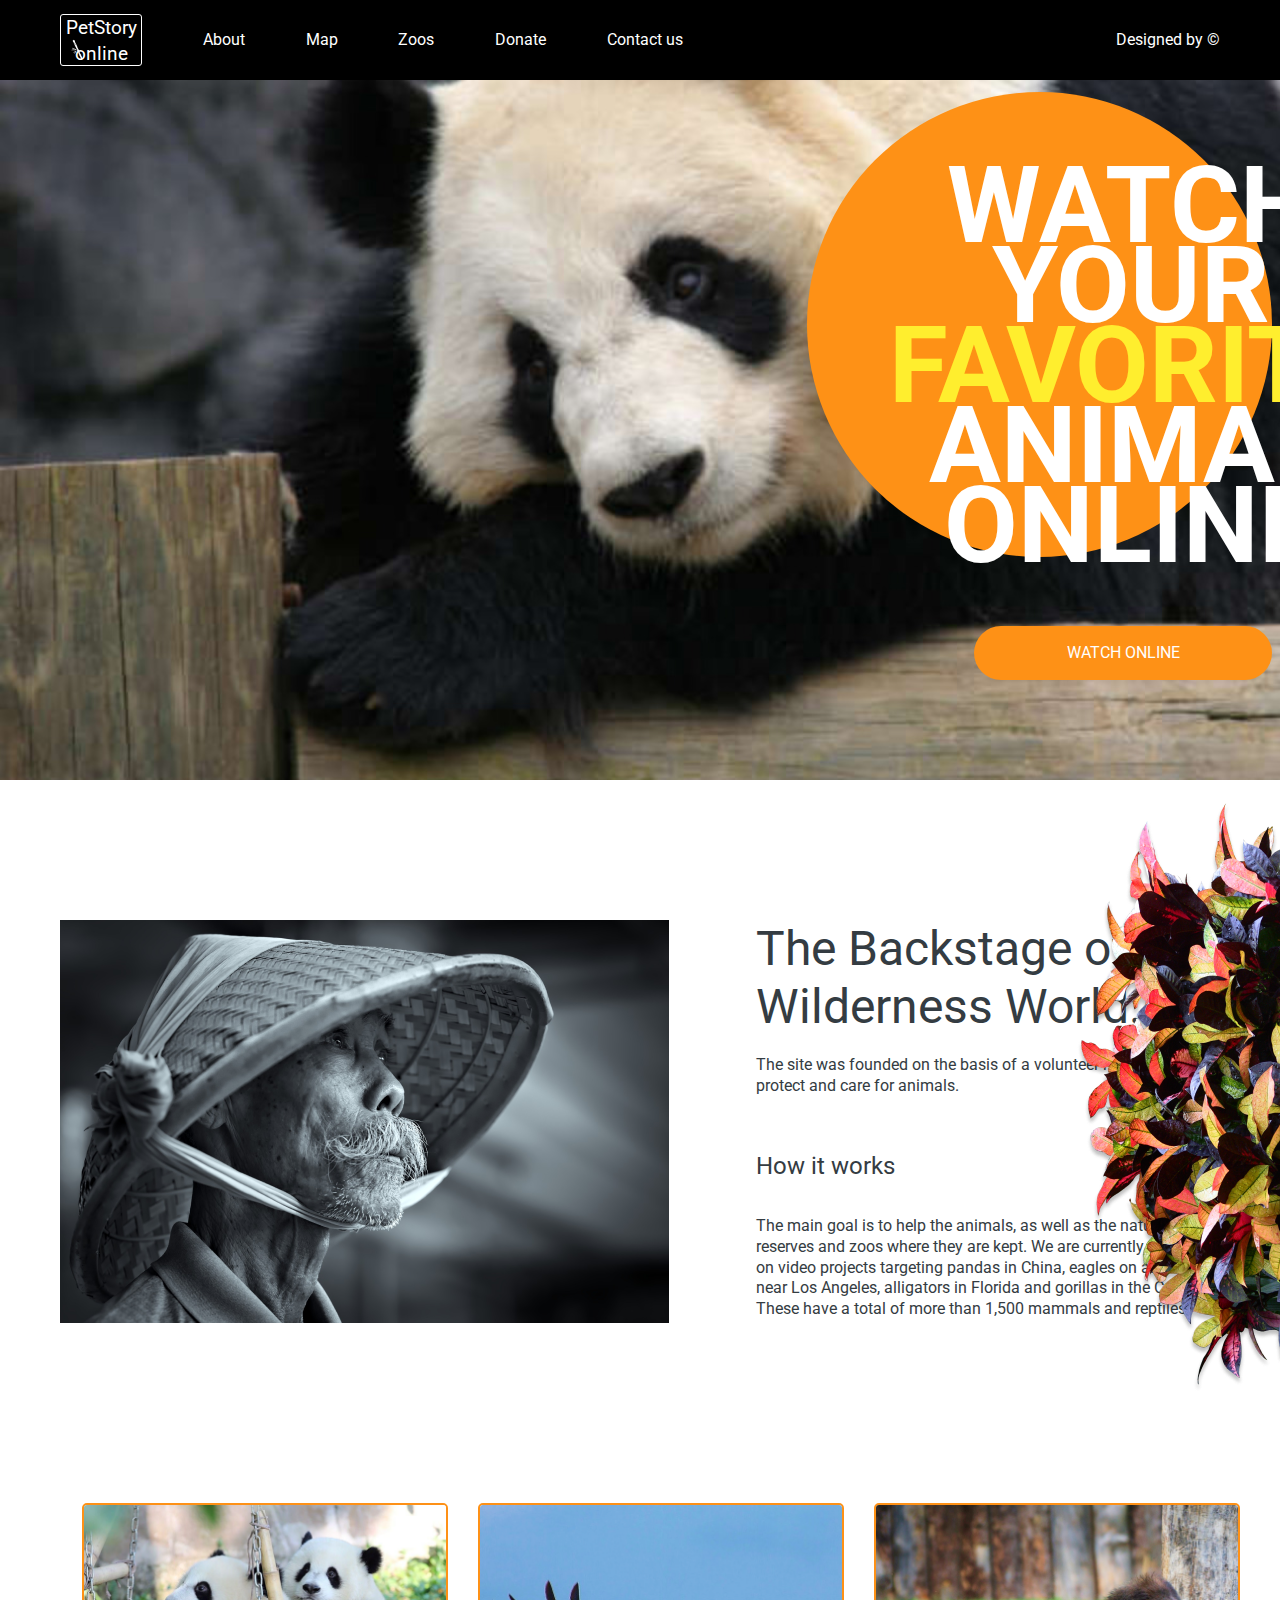
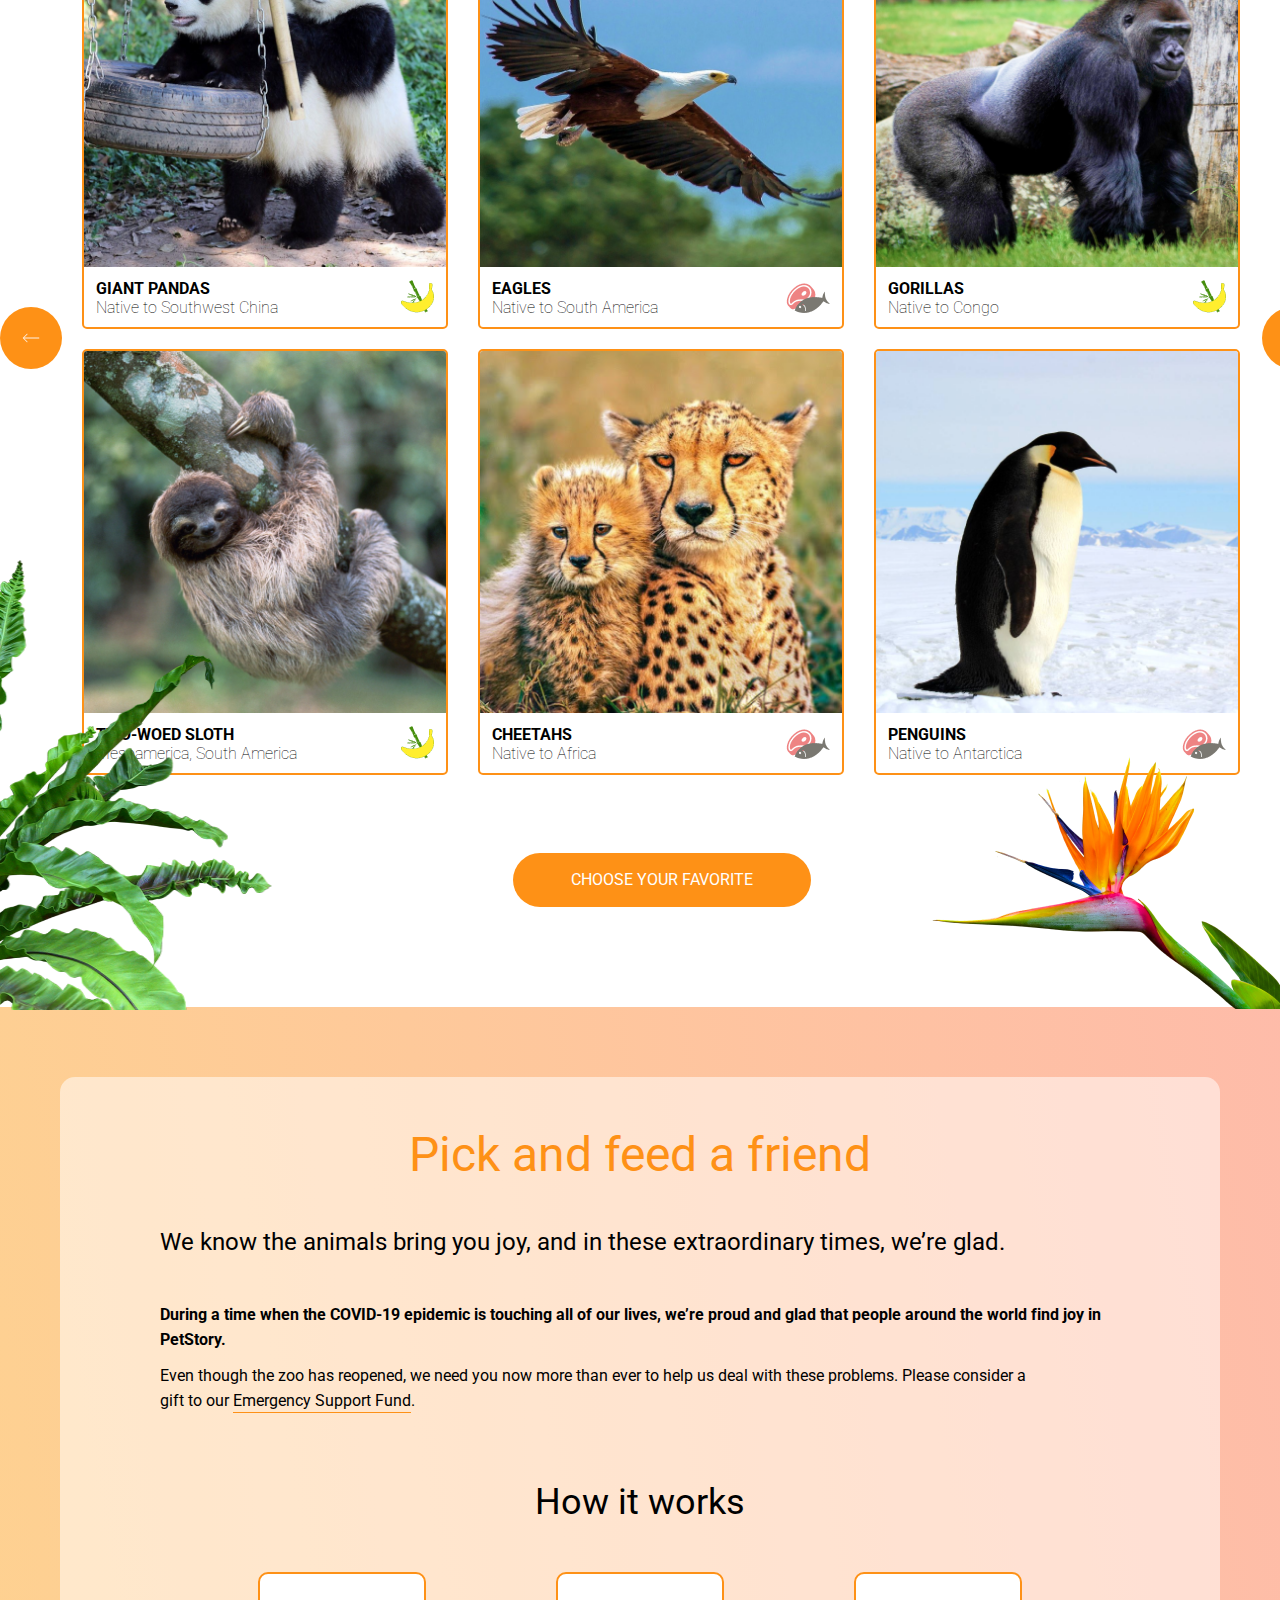
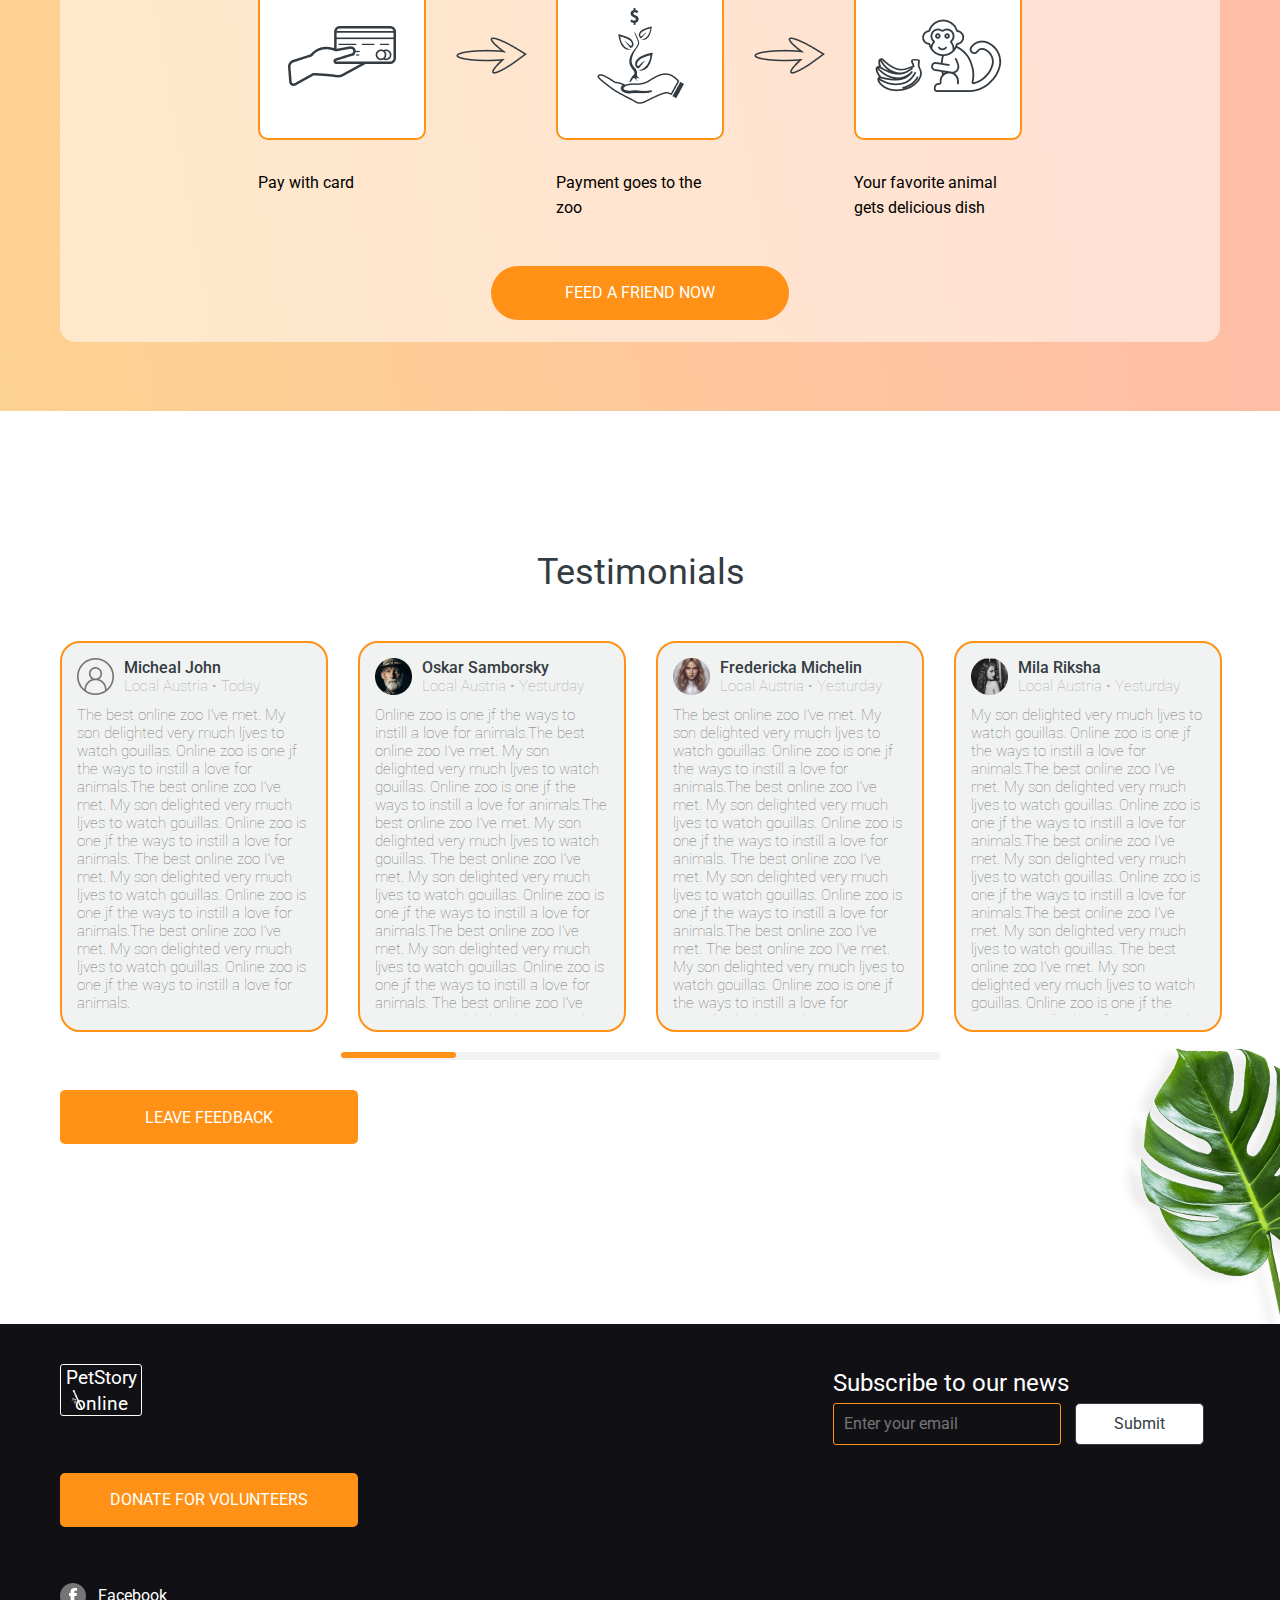
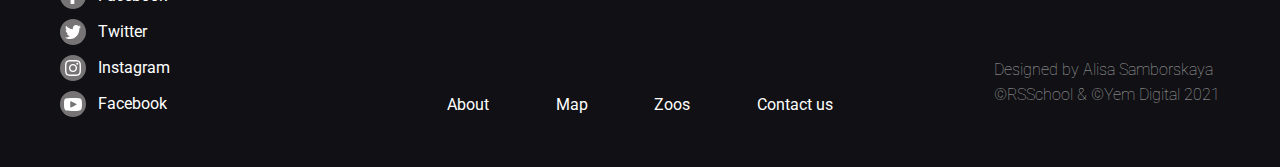
<file: index.html>
<!DOCTYPE html>
<html lang="en">
  <head>
    <meta charset="UTF-8" />
    <meta http-equiv="X-UA-Compatible" content="IE=edge" />
    <meta name="viewport" content="width=device-width, initial-scale=1.0" />
    <link rel="stylesheet" href="./pages/main/style.css">
    <link rel="stylesheet" href="./assets/fonts/fonts.css">
    <title>Document</title>
  </head>
  <body>
    <header>
      <!-- nav start -->
      <nav class="top-nav">
        <ul role="list">
          <li class="top-logo">
            <a class="clr-white" href="#"><h1>PetStory online</h1><img src="./assets/icons/bamboo.png" alt="Bamboo Icon" class="logo-bamboo-icon"></a>
          </li>
          <li><a class="nav-item clr-white" href="#">About</a></li>
          <li><a class="nav-item clr-white" href="#">Map</a></li>
          <li><a class="nav-item clr-white" href="#">Zoos</a></li>
          <li><a class="nav-item clr-white" href="pages/donate/index.html">Donate</a></li>
          <li><a class="nav-item clr-white" href="#">Contact us</a></li>
          <li>
            <a class="clr-white"
              href="https://www.figma.com/file/ypzT9idgAILaSRVRmDAJxn/online-zoo-3-weeks"
              >Designed by &copy;</a
            >
          </li>
        </ul>
      </nav>
      <!-- nav end-->
    </header>
    <main>
      <!-- banner start -->
      <section>
        <div class="watch-animals">
          <div class="circle">
            <div class="circle-heading">Watch your <span class="favorite-span">favorite</span> animal online</div>
          <button class="watch-btn round-btn">Watch Online</button>
          </div>
          
        </div>
        <!-- article start -->
      </section>
      <!-- banner end -->

      <!-- article start -->
      <article class="article">
          <img src="assets/images/bamboo-cap.png" alt="Asian man" />
          <div class="article-text">
          <h2 class="article-heading">The Backstage of the Wilderness World.</h2>
          <p>
            The site was founded on the basis of a volunteer movement to protect
            and care for animals.
          </p>
          <h3 class="article-subheading">How it works</h3>
          <p>
            The main goal is to help the animals, as well as the nature reserves
            and zoos where they are kept. We are currently working on video
            projects targeting pandas in China, eagles on an island near Los
            Angeles, alligators in Florida and gorillas in the Congo. These have
            a total of more than 1,500 mammals and reptiles.
          </p>
        </div>
      </article>
      <img class="flower-right" src="assets/images/flower_foto1.png" alt="flower" />
      <!-- article end -->

      <!-- animals component start -->
      <div class="animal-box-wrapper">
        <div class="arrow-left-container">
          <div class="arrow-left-circle"><img class="arrow-left" src="assets/icons/Vector_left.svg" alt="Arrow Left Icon"></div>
        </div>
        <div class="animal-box-inner-wrapper">
        <section class="animal-box">
          <!-- giant pandas -->
          <div class="animal-box-item">
            <img src="assets/images/pandas.png" alt="Pandas" />
            <div class="animal-discription">
              
              <div>
                <h3 class="animal-name">Giant Pandas</h3>
                <p class="animal-habitat">Native to Southwest China</p>
                
              </div>
              <img src="assets/icons/banana-bamboo_icon.png"
              alt="Banana Icon"/>
              
            </div>
          </div>

          <!-- eagles -->
          <div class="animal-box-item">
            <img src="assets/images/eagle.png" alt="Eagle" />
            <div class="animal-discription">
              <div>
                <h3 class="animal-name">Eagles</h3>
                <p class="animal-habitat">Native to South America</p>
              </div>
              <img
              src="assets/icons/meet-fish_icon.png"
              alt="Meat Icon"
              />
            </div>
          </div>

          <!-- gorillas -->
          <div class="animal-box-item">
            <img src="assets/images/gorilla.png" alt="Gorilla" />
            <div class="animal-discription">
              <div>
                <h3 class="animal-name">Gorillas</h3>
                <p class="animal-habitat">Native to Congo</p>
              </div>
              <img
                src="assets/icons/banana-bamboo_icon.png"
                alt="Banana Icon"
              />
            </div>
          </div>

          <!-- sloth -->
          <div class="animal-box-item">
            <img src="assets/images/sloth.png" alt="Sloth" />
            <div class="animal-discription">
              <div>
                <h3 class="animal-name">Two-Woed Sloth</h3>
                <p class="animal-habitat">Mesoamerica, South America</p>
              </div>
              <img
                src="assets/icons/banana-bamboo_icon.png"
                alt="Banana Icon"
              />
            </div>
          </div>

          <!-- cheetahs -->
          <div class="animal-box-item">
            <img src="assets/images/cheetahs.png" alt="Cheetahs" />
            <div class="animal-discription">
              <div>
                <h3 class="animal-name">Cheetahs</h3>
                <p class="animal-habitat">Native to Africa</p>
              </div>
              <img
                src="assets/icons/meet-fish_icon.png"
                alt="Meat Icon"
              />
            </div>
          </div>

          <!-- penguins -->
          <div class="animal-box-item">
            <img src="assets/images/penguin.png" alt="Penguin" />
            <div class="animal-discription">
              <div>
                <h3 class="animal-name">Penguins</h3>
                <p class="animal-habitat">Native to Antarctica</p>
              </div>
              <img
                src="assets/icons/meet-fish_icon.png"
                alt="Meat Icon"
              />
            </div>
          </div>
        </section>
        <button class="round-btn choose-animal-btn">Choose Your Favorite</button>
      </div>
        <div class="arrow-right-container">
          <div class="arrow-right-circle"><img class="arrow-right" src="assets/icons/Vector_right.svg" alt="Arrow Right Icon"></div>
        </div>
      </div>
      <!-- animals component end -->
      
      <aside class="palm"><img src="assets/images/palm_foto.png" alt="Palm photo" class="palm-img"></aside>

      <aside class="strelitzia"><img src="assets/images/strelitzia.png" alt="Strelitzia photo" class="palm-img"></aside>

      <!-- feed friend component start -->
      <section class="feed-wrapper">
        <div class="feed-component">
          <h2 class="feed-heading">Pick and feed a friend</h2>
          <div class="feed-text">
          <h3 class="feed-subheading">
            We know the animals bring you joy, and in these extraordinary times, we’re glad.
          </h3>
          <p class="covid-info"> During a time when the COVID-19 epidemic is touching all of our
            lives, we’re proud and glad that people around the world find joy in
            PetStory.
          </p> 
          <p class="support-text">
            Even though the zoo has reopened, we need you now more than ever to
            help us deal with these problems. Please consider a gift to our <a href="#" class="support-link">Emergency Support Fund</a>.
          </p>
          </div>
          <h2 class="how-heading">How it works</h2>
          <div class="how-scheme">
              <figure class="cheme-item">
                <div class="how-img-container"><img src="assets/icons/pay.png" alt="Payment Icon" /></div>
                <figcaption>Pay with card</figcaption>
              </figure>
            <figure class="cheme-arrow-item">
              <div class="arrow-img-container"><img src="assets/icons/arrow_right.png" alt="Arrow" /></div>
              <figcaption class="arrow-caption">Arrow right</figcaption>
            </figure>
            <figure class="cheme-item">
               <div class="how-img-container"><img class="how" src="assets/icons/zoo.png" alt="Zoo Icon" /></div>
              <figcaption>Payment goes to the zoo</figcaption>
            </figure>
            <figure class="cheme-arrow-item">
              <div class="arrow-img-container "><img src="assets/icons/arrow_right.png" alt="Arrow" /></div>
              <figcaption class="arrow-caption">Arrow right</figcaption>
            </figure>
            <figure class="cheme-item">
             <div class="how-img-container"> <img  src="assets/icons/monkey.png" alt="Monkey Icon" /></div>
              <figcaption>Your favorite animal gets delicious dish</figcaption>
            </figure>
          </div>
          <button class="round-btn feed-btn">Feed A Friend Now</button>
        </div>
      </section>
      <!-- feed friend cmponent start -->
 
      <!-- testimonials start -->
      <section class="testimonials-wrapper">
        <h2 class="testimonials-heading">Testimonials</h2>
        <ul class="testimonials-list" role="list">
            <li class="testimonials-item">
                <div class="user">
                    <img class="user-photo" src="assets/icons/user_icon.png" alt="User Icon">
                    <div class="user-info">
                        <h5 class="user-name">Micheal John</h5>
                        <p class="user-placetime">
                          <address class="user-address">Local Austria</address> <span class="dot">&middot;</span>  <time class="user-time">Today</time>
                        </p>
                    </div>
                </div>
                <p class="user-feedback">
                    The best online zoo I’ve met. My son delighted very much ljves to watch gouillas. Online zoo is one jf the ways to instill a love for animals.The best online zoo I’ve met. My son delighted very much ljves to watch gouillas. Online zoo is one jf the ways to instill a love for animals.
                    The best online zoo I’ve met. My son delighted very much ljves to watch gouillas. Online zoo is one jf the ways to instill a love for animals.The best online zoo I’ve met. My son delighted very much ljves to watch gouillas. Online zoo is one jf the ways to instill a love for animals.
                </p>
            </li>

            <li class="testimonials-item">
                <div class="user">
                    <img class="user-photo" src="assets/icons/Oskar.png" alt="Oskar Samborsky">
                    <div  class="user-info">
                        <h5 class="user-name">Oskar Samborsky</h5>
                        <p class="user-placetime"><address>Local Austria</address> <span class="dot">&middot;</span> <time>Yesturday</time></p>
                    </div>
                </div>
                <p class="user-feedback">
                    Online zoo is one jf the ways to instill a love for animals.The best online zoo I’ve met. My son delighted very much ljves to watch gouillas. Online zoo is one jf the ways to instill a love for animals.The best online zoo I’ve met. My son delighted very much ljves to watch gouillas. 
                    The best online zoo I’ve met. My son delighted very much ljves to watch gouillas. Online zoo is one jf the ways to instill a love for animals.The best online zoo I’ve met. My son delighted very much ljves to watch gouillas. Online zoo is one jf the ways to instill a love for animals.
                    The best online zoo I’ve met. My son delighted very much ljves to watch gouillas. Online zoo is one jf the ways to instill a love for animals.The best online zoo I’ve met. My son delighted very much ljves to watch gouillas. Online zoo is one jf the ways to instill a love for animals.

                </p>
            </li>

            <li class="testimonials-item">
                <div class="user">
                    <img class="user-photo" src="assets/icons/Fredericka.png" alt="Fredericka Michelin">
                    <div class="user-info">
                        <h5 class="user-name">Fredericka Michelin</h5>
                        <p class="user-placetime"><address>Local Austria</address> <span class="dot">&middot;</span> <time>Yesturday</time></p>
                    </div>
                </div>
                <p class="user-feedback">
                    The best online zoo I’ve met. My son delighted very much ljves to watch gouillas. Online zoo is one jf the ways to instill a love for animals.The best online zoo I’ve met. My son delighted very much ljves to watch gouillas. Online zoo is one jf the ways to instill a love for animals.
                    The best online zoo I’ve met. My son delighted very much ljves to watch gouillas. Online zoo is one jf the ways to instill a love for animals.The best online zoo I’ve met.
                    The best online zoo I’ve met. My son delighted very much ljves to watch gouillas. Online zoo is one jf the ways to instill a love for animals.The best online zoo I’ve met. My son delighted very much ljves to watch gouillas. Online zoo is one jf the ways to instill a love for animals.
                </p>
            </li>

            <li class="testimonials-item">
                <div class="user">
                    <img class="user-photo" src="assets/icons/Mila.png" alt="Mila Riksha">
                    <div class="user-info">
                        <h5 class="user-name">Mila Riksha</h5>
                        <p class="user-placetime"><address>Local Austria</address> <span class="dot">&middot;</span> <time>Yesturday</time></p>
                    </div>
                </div>
                <p class="user-feedback">
                    My son delighted very much ljves to watch gouillas. Online zoo is one jf the ways to instill a love for animals.The best online zoo I’ve met. My son delighted very much ljves to watch gouillas. Online zoo is one jf the ways to instill a love for animals.The best online zoo I’ve met. My son delighted very much ljves to watch gouillas. Online zoo is one jf the ways to instill a love for animals.The best online zoo I’ve met. My son delighted very much ljves to watch gouillas.
                    The best online zoo I’ve met. My son delighted very much ljves to watch gouillas. Online zoo is one jf the ways to instill a love for animals.The best online zoo I’ve met. My son delighted very much ljves to watch gouillas. Online zoo is one jf the ways to instill a love for animals.
                </p>
            </li>
        </ul>
        <div class="horizontal-scrollbar"><div class="scroller"></div></div>
        <button class="feedback-btn rectangular-btn">Leave Feedback</button>
      </section>
      <!-- testimonials end -->

    </main>

    <aside class="leav"><img src="assets/images/leav_foto.png" alt="leav photo" class="palm-img"></aside>

    <footer>
      <!-- footer left start-->
      <div class="footer-content">
        <div class="footer-left">
            <div class="top-logo">
            <a class="clr-white" href="#"><h2>PetStory online</h2><img src="assets/icons/bamboo.png" alt="Bamboo Icon" class="logo-bamboo-icon"></a>
          </div>
            <button class="donate-btn rectangular-btn">Donate For Volunteers</button>
            <ul role="list" class="social-list">
              <li class="social-item">
                <div class="social-circle">
                  <img class="social-icon" src="assets/icons/facebook_icon.svg" alt="Facebook Icon">
                </div> 
                <a class="social-link clr-white" href="https://www.facebook.com/">Facebook</a>
              </li>
              <li class="social-item">
                <div class="social-circle">
                  <img class="social-icon" src="assets/icons/twitter_icon.svg" alt="Twitter Icon">
                </div> 
                <a class="social-link clr-white" href="https://www.twitte.com/">Twitter</a>
              </li>
              <li class="social-item">
                <div class="social-circle">
                  <img class="social-icon" src="assets/icons/instagram_icon.svg" alt="Instagram Icon">
                </div> 
                <a class="social-link clr-white" href="https://www.instagram.com/">Instagram</a>
              </li>
              <li class="social-item">
                <div class="social-circle">
                  <img class="social-icon" src="assets/icons/youtube_icon.svg" alt="YouTube Icon">
                </div> 
                <a class="social-link clr-white" href="https://www.youtube.com/">Facebook</a>
              </li>
            </ul>
        </div>
        <!-- footer left end -->

        <!-- footer center start -->
        <div class="footer-center">
            <nav>
            <ul class="footer-nav" role="list">
              <li><a class="nav-item clr-white" href="">About</a></li>
            <li><a class="nav-item clr-white" href="">Map</a></li>
            <li><a class="nav-item clr-white" href="">Zoos</a></li>
            <li><a class="nav-item clr-white" href="">Contact us</a></li>
            </ul>
        </nav>
        </div>
        <!-- footer center end -->

        <!-- footer right start -->
        <div class="footer-right">
          <div class="form-container">
            <form class="subscribe-form" action="">
                <label class="form-lable" style="display: block;" for="">Subscribe to our news</label>
                <input class="form-email" type="email" id="email" name="email" placeholder="Enter your email">
                <button class="submit-btn" type="submit">Submit</button>
            </form>
          </div>
            <div class="designer-container">
              <a href="#" class="designer-link">
                <p id="designer">Designed by Alisa Samborskaya</p>
                <p id="entity">&copy;RSSchool & &copy;Yem Digital <time id="year">2021</time></p>
              </a>
          </div>
        </div>
        <!-- footer right end -->
      </div>
    </footer>
  </body>
</html>
</file>
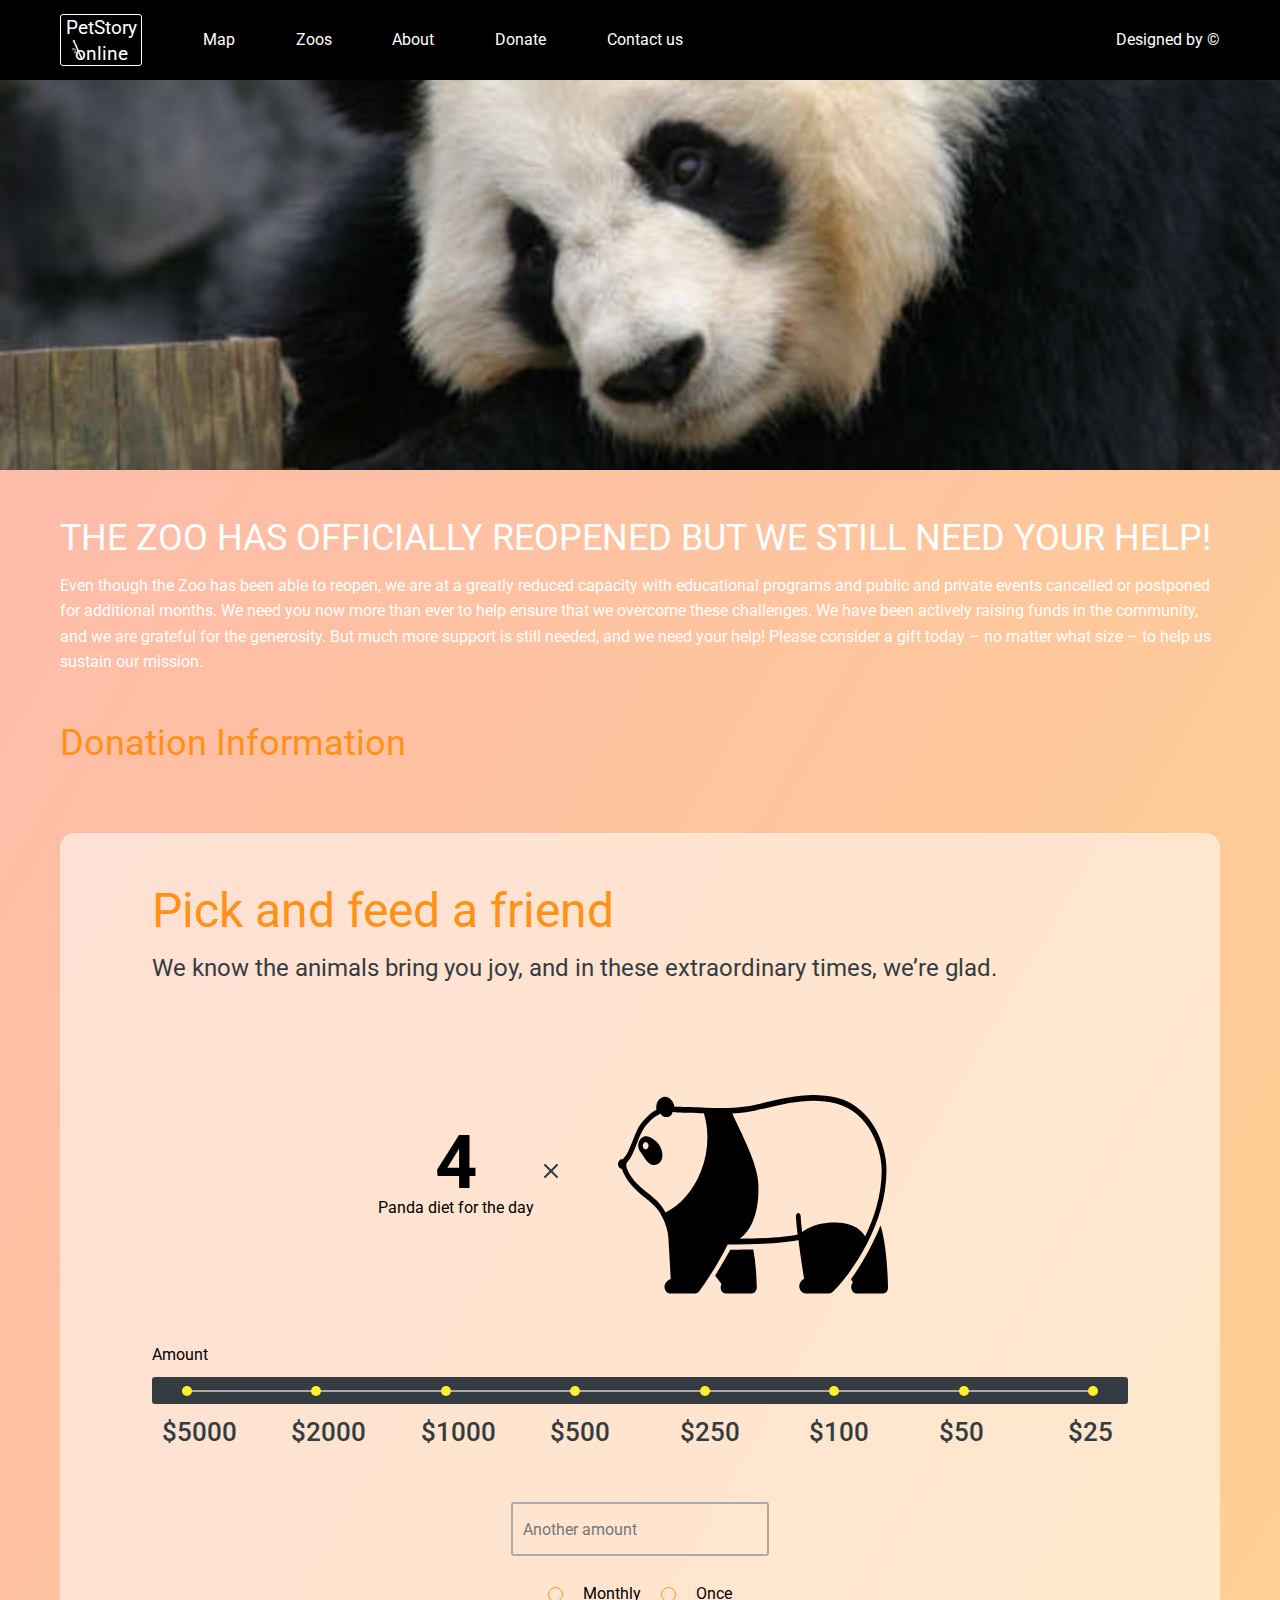
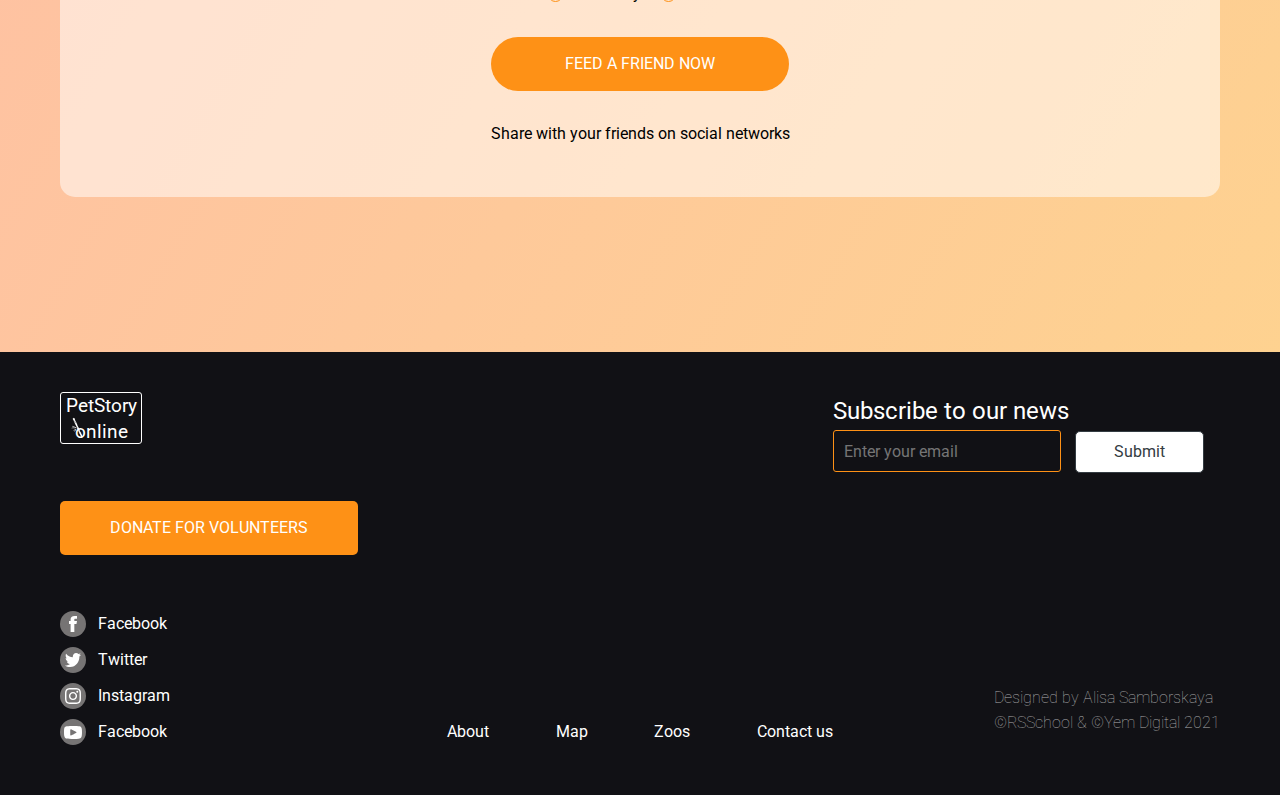
<file: pages/donate/index.html>
<!DOCTYPE html>
<html lang="en">
  <head>
    <meta charset="UTF-8" />
    <meta http-equiv="X-UA-Compatible" content="IE=edge" />
    <meta name="viewport" content="width=device-width, initial-scale=1.0" />
    <link rel="stylesheet" href="./style.css" />
    <link rel="stylesheet" href="../../assets/fonts/fonts.css" />
    <title>Document</title>
  </head>
  <body>
    <header>
      <!-- nav start -->
      <nav class="top-nav">
        <ul role="list">
          <li class="top-logo">
            <a class="clr-white" href="../../index.html"
              ><h1>PetStory online</h1>
              <img
                src="../../assets/icons/bamboo.png"
                alt="Bamboo Icon"
                class="logo-bamboo-icon"
            /></a>
          </li>
          <li><a class="nav-item clr-white" href="#">Map</a></li>
          <li><a class="nav-item clr-white" href="#">Zoos</a></li>
          <li>
            <a class="nav-item clr-white" href="../../index.html">About</a>
          </li>
          <li>
            <a class="nav-item clr-white" href="../donate/index.html">Donate</a>
          </li>
          <li><a class="nav-item clr-white" href="#">Contact us</a></li>
          <li>
            <a
              class="clr-white"
              href="https://www.figma.com/file/ypzT9idgAILaSRVRmDAJxn/online-zoo-3-weeks"
              >Designed by &copy;</a
            >
          </li>
        </ul>
      </nav>
      <!-- nav end-->
    </header>
    <main>
      <!-- banner start -->
      <section>
        <div class="watch-animals"></div>
      </section>
      <!-- banner end -->

      <!-- feed friend component start -->
      <section class="feed-wrapper">
        <div class="donation-component">
          <h3 class="donation-heading">
            THE ZOO HAS OFFICIALLY REOPENED BUT WE STILL NEED YOUR HELP!
          </h3>
          <p class="donation-text">
            Even though the Zoo has been able to reopen, we are at a greatly
            reduced capacity with educational programs and public and private
            events cancelled or postponed for additional months. We need you now
            more than ever to help ensure that we overcome these challenges. We
            have been actively raising funds in the community, and we are
            grateful for the generosity. But much more support is still needed,
            and we need your help! Please consider a gift today – no matter what
            size – to help us sustain our mission.
          </p>
          <h3 class="donation-subheading">Donation Information</h3>
        </div>

        <div class="feed-component">
          <div class="feed-inner-component">
            <h2 class="feed-heading">Pick and feed a friend</h2>
            <p class="feed-text">
              We know the animals bring you joy, and in these extraordinary
              times, we’re glad.
            </p>

            <div class="panda-diet">
              <div class="panda-diet-quantity">
                <p class="diet-num">4</p>
                <p class="diet-num-discription">Panda diet for the day</p>
              </div>
              <div class="cross-icon">
                <img src="../../assets/icons/x_icon.svg" alt="Cross Icon" />
              </div>
              <div class="panda-icon">
                <img
                  src="../../assets/icons/animals-widget.svg"
                  alt="Panda Icon"
                />
              </div>
            </div>

            <h4 class="amount-subheading">Amount</h4>
            <form class="amount-form" action="">
              <div class="amount-radiogroup">
                <div class="radio-line"></div>
                <div class="radio-item">
                  <input type="radio" id="5000" name="amount-radio" />
                  <label id="l1" for="5000">$5000</label>
                </div>

                <div class="radio-item">
                  <input type="radio" id="2000" name="amount-radio" />
                  <label id="l2" for="2000">$2000</label>
                </div>

                <div class="radio-item">
                  <input type="radio" id="1000" name="amount-radio" />
                  <label id="l3" for="1000">$1000</label>
                </div>

                <div class="radio-item">
                  <input type="radio" id="500" name="amount-radio" />
                  <label id="l4" for="500">$500</label>
                </div>

                <div class="radio-item">
                  <input type="radio" id="250" name="amount-radio" />
                  <label id="l5" for="250">$250</label>
                </div>

                <div class="radio-item">
                  <input type="radio" id="100" name="amount-radio" />
                  <label id="l6" for="100">$100</label>
                </div>

                <div class="radio-item">
                  <input type="radio" id="50" name="amount-radio" />
                  <label id="l7" for="50">$50</label>
                </div>

                <div class="radio-item">
                  <input type="radio" id="25" name="amount-radio" />
                  <label id="l8" for="25">$25</label>
                </div>
              </div>
              <!-- radio group end -->
              <input
                type="number"
                id="another-amount"
                placeholder="Another amount"
              />
              <div class="friquency-radiogroup">
                <input type="radio" name="friquency-radio" id="monthly" />
                <label for="monthly">Monthly</label>
                <input type="radio" name="friquency-radio" id="once" />
                <label for="once">Once</label>
              </div>
              <button type="submit" class="round-btn feed-btn">
                Feed A Friend Now
              </button>
              <p class="social-share">
                Share with your friends on social networks
              </p>
            </form>
          </div>
        </div>
      </section>
      <!-- feed friend cmponent end -->
    </main>

    <footer>
      <!-- footer left start-->
      <div class="footer-content">
        <div class="footer-left">
          <div class="top-logo">
            <a class="clr-white" href="../../index.html"
              ><h2>PetStory online</h2>
              <img
                src="../../assets/icons/bamboo.png"
                alt="Bamboo Icon"
                class="logo-bamboo-icon"
            /></a>
          </div>
          <button class="donate-btn rectangular-btn">
            Donate For Volunteers
          </button>
          <ul role="list" class="social-list">
            <li class="social-item">
              <div class="social-circle">
                <img
                  class="social-icon"
                  src="../../assets/icons/facebook_icon.svg"
                  alt="Facebook Icon"
                />
              </div>
              <a class="social-link clr-white" href="https://www.facebook.com/"
                >Facebook</a
              >
            </li>
            <li class="social-item">
              <div class="social-circle">
                <img
                  class="social-icon"
                  src="../../assets/icons/twitter_icon.svg"
                  alt="Twitter Icon"
                />
              </div>
              <a class="social-link clr-white" href="https://www.twitte.com/"
                >Twitter</a
              >
            </li>
            <li class="social-item">
              <div class="social-circle">
                <img
                  class="social-icon"
                  src="../../assets/icons/instagram_icon.svg"
                  alt="Instagram Icon"
                />
              </div>
              <a class="social-link clr-white" href="https://www.instagram.com/"
                >Instagram</a
              >
            </li>
            <li class="social-item">
              <div class="social-circle">
                <img
                  class="social-icon"
                  src="../../assets/icons/youtube_icon.svg"
                  alt="YouTube Icon"
                />
              </div>
              <a class="social-link clr-white" href="https://www.youtube.com/"
                >Facebook</a
              >
            </li>
          </ul>
        </div>
        <!-- footer left end -->

        <!-- footer center start -->
        <div class="footer-center">
          <nav>
            <ul class="footer-nav" role="list">
              <li>
                <a class="nav-item clr-white" href="../../index.html">About</a>
              </li>
              <li><a class="nav-item clr-white" href="#">Map</a></li>
              <li><a class="nav-item clr-white" href="#">Zoos</a></li>
              <li>
                <a class="nav-item clr-white" href="#">Contact us</a>
              </li>
            </ul>
          </nav>
        </div>
        <!-- footer center end -->

        <!-- footer right start -->
        <div class="footer-right">
          <div class="form-container">
            <form class="subscribe-form" action="">
              <label class="form-lable" style="display: block" for="email"
                >Subscribe to our news</label
              >
              <input
                class="form-email"
                type="email"
                id="email"
                name="email"
                placeholder="Enter your email"
              />
              <input class="submit-btn" type="submit" />
            </form>
          </div>
          <div class="designer-container">
            <a href="#" class="designer-link">
              <p id="designer">Designed by Alisa Samborskaya</p>
              <p id="entity">
                &copy;RSSchool & &copy;Yem Digital <time id="year">2021</time>
              </p>
            </a>
          </div>
        </div>
        <!-- footer right end -->
      </div>
    </footer>
  </body>
</html>
</file>
<file: pages/main/style.css>
:root {
  --clr-green: hsl(89, 100%, 29%);
  --clr-orange: hsl(32, 99%, 54%);
  --clr-orange-dark: hsl(29, 92%, 46%);
  --clr-yellow: hsl(55, 100%, 59%);
  --clr-orange-grad: hsl(36, 98%, 78%);
  --clr-pink-grad: hsl(13, 98%, 83%);
  --clr-red: hsl(0, 83%, 45%);
  --clr-black-blue: hsl(206, 12%, 23%);
  --clr-gray: hsl(0, 1%, 46%);
  --clr-gray-smoky: hsl(0, 0%, 67%);
  --clr-light-gray: hsl(150, 8%, 95%);
  --clr-frosted-glass-white: rgba(255, 255, 255, 0.52);
  --clr-white: hsl(0, 0%, 100%);
  --clr-black: hsl(0, 0%, 0%);

  --ff-primary: "Roboto", sans-serif;
}

/* ------------------ */
/*       RESET        */
/* ------------------ */

/* https://piccalil.li/blog/a-modern-css-reset */

/* Box sizing rules */
*,
*::before,
*::after {
  box-sizing: border-box;
}

/* Remove default margin */
* {
  font: inherit;
  margin: 0;
  padding: 0;
  text-decoration: none;
}

/* Remove list styles on ul, ol elements with a list role, which suggests default styling will be removed */
ul[role="list"],
ol[role="list"] {
  list-style: none;
}

/* Set core root defaults */
html:focus-within {
  scroll-behavior: smooth;
}

/* Set core body defaults */
body {
  line-height: 1.6;
  min-height: 100vh;
  text-rendering: optimizeSpeed;
}
•

/* A elements that don't have a class get default styles */
a:not([class]) {
  text-decoration-skip-ink: auto;
}

/* Make images easier to work with */
img,
picture,
svg {
  display: block;
  max-width: 100%;
}

/* Remove all animations, transitions and smooth scroll for people that prefer not to see them */
@media (prefers-reduced-motion: reduce) {
  html:focus-within {
    scroll-behavior: auto;
  }

  *,
  *::before,
  *::after {
    animation-duration: 0.01ms !important;
    animation-iteration-count: 1 !important;
    transition-duration: 0.01ms !important;
    scroll-behavior: auto !important;
  }
}

/* ---------------- */
/* GENERAL STYLING  */
/* ---------------- */

body {
  font-family: var(--ff-primary);
  width: 100%;
}

/* navigation component*/
.top-nav {
  width: 100%;
  height: 80px;
  background-color: var(--clr-black);
  display: flex;
  justify-content: center;
}

.top-nav ul {
  width: 1160px;
  height: 100%;
  display: flex;
  gap: 3.8rem;
  justify-content: start;
  align-items: center;
}

.top-nav ul li:last-child {
  margin-left: auto;
}

.nav-item:hover {
  color: var(--clr-orange);
}

.top-logo {
  border: 1px solid var(--clr-white);
  width: 82px;
  height: 52px;
  border-radius: 3px;
  text-align: center;
  font-size: 19px;
  line-height: 26px;
  position: relative;
}

.logo-bamboo-icon {
  position: absolute;
  bottom: 5px;
  left: 10px;
}
.watch-animals {
  background-image: url(../../assets/images/Giant\ Panda.png);
  background-position-y: bottom;
  height: 700px;
  width: 100%;
  padding-top: 12px;
  padding-left: 807px;
}

.circle {
  width: 465px;
  height: 465px;
  background-color: var(--clr-orange);
  border-radius: 50%;
  padding-top: 74px;
  padding-left: 74px;
  position: relative;
}

.circle-heading {
  font-size: 106.5px;
  color: var(--clr-white);
  font-weight: bold;
  text-transform: uppercase;
  line-height: 0.75;
  text-align: center;
  height: 400px;
  width: 500px;
}

.favorite-span {
  color: var(--clr-yellow);
}

.watch-btn {
  position: absolute;
  top: 534px;
  right: 0;
}

/* article component */
.article {
  width: 1160px;
  height: 403px;
  display: flex;
  margin-top: 140px;
  margin-inline: auto;
  gap: 87px;
  color: var(--clr-black-blue);
  line-height: 1.3;
}

.article-heading {
  font-size: 48px;
  margin-bottom: 20px;
  line-height: 1.2;
}

.article-subheading {
  font-size: 24px;
  margin-top: 54px;
  margin-bottom: 34px;
}

.flower-right {
  position: absolute;
  top: 792px;
  right: 0;
}

/* choose animal component */
.animal-box-wrapper {
  display: flex;
  width: 1324px;
  margin-inline: auto;
  margin-top: 180px;
}
.animal-box-inner-wrapper {
  width: 1160px;
  margin-inline: auto;
}
.animal-box {
  display: flex;
  width: 100%;
  height: 870px;
  flex-wrap: wrap;
  column-gap: 30px;
  row-gap: 20px;
  margin-bottom: 80px;
}

.animal-box-item {
  width: 366px;
  height: 426px;
  border-radius: 5px;
  border: 2px solid var(--clr-orange);
  overflow: hidden;
}

.animal-box-item:hover {
  box-shadow: 0 3px 10px rgba(127, 83, 2, 0.43);
  cursor: pointer;
}

.animal-name {
  text-transform: uppercase;
  color: var(--clr-black);
  font-size: 36/130px;
  font-weight: bold;
}

.animal-habitat {
  font-weight: lighter;
}

.animal-discription {
  display: flex;
  justify-content: space-between;
  align-items: center;
  margin: 12px;
  line-height: 1.2;
}

.arrow-left-container,
.arrow-right-container {
  width: 82;
  height: 870px;
  display: flex;
  align-items: center;
}

.choose-animal-btn {
  margin-inline: calc(50% - 149px);
}

.arrow-right-circle,
.arrow-left-circle {
  margin-block: auto;
  background-color: var(--clr-orange);
  width: 62px;
  height: 62px;
  border-radius: 50%;
  display: grid;
  place-items: center;
}

.arrow-right-circle:hover,
.arrow-left-circle:hover,
.choose-animal-btn:hover,
.watch-btn:hover,
.feed-btn:hover,
.rectangular-btn:hover {
  cursor: pointer;
  background-color: var(--clr-orange-dark);
}

.arrow-right-circle:active,
.arrow-left-circle:active,
.choose-animal-btn:active,
.watch-btn:active,
.feed-btn:active,
.rectangular-btn:active {
  cursor: pointer;
  background-color: var(--clr-green);
}

/* aside photos of plants*/
.palm {
  width: 298px;
  height: 460px;
  position: absolute;
  top: 2150px;
  left: 0;
}
.palm img {
  width: 100%;
  height: 100%;
}

.strelitzia {
  width: 368px;
  height: 275px;
  position: absolute;
  top: 2334px;
  right: 0;
}

.strelitzia-photo {
  width: 100%;
  height: 100%;
}

/* feed a friend component */
.feed-wrapper {
  background: linear-gradient(80deg, hsl(36, 98%, 78%), hsl(13, 98%, 83%));
  width: 100%;
  height: 1004px;
  margin-top: 100px;
  display: grid;
  place-content: center;
}

.feed-component {
  width: 1160px;
  height: 865px;
  background-color: var(--clr-frosted-glass-white);
  border-radius: 15px;
  display: flex;
  flex-direction: column;
  align-items: center;
  /* justify-content: space-evenly; */
}

.feed-heading {
  margin-top: 40px;
  color: var(--clr-orange);
  font-size: 48px;
}

.feed-subheading {
  font-size: 24px;
  margin-top: 30px;
  margin-bottom: 40px;
}

.feed-text {
  margin-left: 100px;
  margin-right: 50px;
}

.covid-info {
  font-weight: bold;
  margin-bottom: 10px;
}

.support-text {
  margin-right: 140px;
}

.support-link {
  line-height: 1.5;
  color: var(--clr-black);
  text-decoration: underline;
  text-decoration-color: var(--clr-orange);
  text-decoration-thickness: 1px;
  text-underline-offset: 6px;
}

.how-heading {
  font-size: 36px;
  margin-top: 60px;
  margin-bottom: 40px;
}

.how-scheme {
  display: flex;
  align-items: center;
}

.cheme-item {
  width: 168px;
  height: 244px;
}

.cheme-arrow-item {
  width: 130px;
  height: 244px;
}
.how-img-container {
  background-color: var(--clr-white);
  width: 168px;
  height: 168px;
  display: grid;
  place-content: center;
  border-radius: 10px;
  border: 2px solid var(--clr-orange);
  margin-bottom: 30px;
}

.arrow-img-container {
  width: 130px;
  height: 168px;
  display: grid;
  place-content: center;
}

.arrow-caption {
  display: none;
}

.feed-btn {
  margin-top: 50px;
}

/* testimonials */
.testimonials-wrapper {
  margin-top: 140px;
  width: 1160px;
  margin-inline: auto;
  display: grid;
  place-items: center;
  line-height: 1.2;
}

.testimonials-heading {
  font-size: 36px;
  margin-bottom: 47px;
  color: var(--clr-black-blue);
}

.testimonials-list {
  display: flex;
  gap: 30px;
}

.testimonials-item {
  width: 268px;
  height: 391px;
  font-size: 15px;
  overflow: hidden;
  border: 2px solid var(--clr-orange);
  border-radius: 20px;
  padding: 15px 15px 20px 15px;
  background-color: var(--clr-light-gray);
}

.user {
  display: flex;
  width: 268px;
  gap: 10px;
  margin-bottom: 11px;
}

.user-photo {
  width: 37px;
  height: 37px;
}

.user-name {
  font-weight: 500;
  font-size: 16px;
  color: var(--clr-black-blue);
}

.user-placetime {
  color: var(--clr-gray-smoky);
}

address,
time {
  display: inline;
  color: var(--clr-gray-smoky);
  font-weight: lighter;
}

.dot {
  font-weight: bold;
  color: var(--clr-gray-smoky);
}
.user-feedback {
  margin-bottom: 20px;
  height: 309px;
  overflow: hidden;
  color: #767474;
  font-weight: lighter;
}

.horizontal-scrollbar {
  margin-top: 20px;
  margin-bottom: 30px;
  height: 8px;
  width: 600px;
  border-radius: 4px;
  background-color: var(--clr-light-gray);
}

.scroller {
  height: 6px;
  width: 115px;
  background-color: var(--clr-orange);
  border-radius: 3px;
  cursor: pointer;
}

.feedback-btn {
  margin-right: auto;
}

/* aside plant photo */
.leav {
  width: 247px;
  height: 408px;
  position: absolute;
  top: 4208px;
  right: 0;
}

.leav img {
  width: 100%;
  height: 100%;
}

/* footer */
footer {
  margin-top: 180px;
  background-color: #111115;
  height: 443px;
  padding-top: 40px;
  padding-bottom: 50px;
}

.footer-content {
  display: flex;
  width: 1160px;
  margin-inline: auto;
  display: grid;
  grid-template-columns: repeat(3, 1fr);
  grid-auto-flow: column;
  color: var(--clr-white);
  height: 100%;
}

.footer-left {
  width: 1fr;
  display: flex;
  flex-direction: column;
  justify-content: space-between;
  height: 100%;
}

.social-list {
  display: grid;
  gap: 10px;
}
.social-item {
  display: flex;
  gap: 12px;
}

.social-circle {
  width: 26px;
  height: 26px;
  border-radius: 50%;
  background-color: var(--clr-gray);
  display: grid;
  place-items: center;
}

.footer-center {
  width: 1fr;
  display: flex;
  align-items: flex-end;
}

.footer-center nav {
  width: 100%;
}
.footer-nav {
  display: flex;
  justify-content: space-between;
  margin-top: auto;
  width: 100%;
}

.footer-right {
  width: 1fr;
  height: 100%;
  padding-bottom: 50px;
}

.form-container {
  width: 100%;
  display: flex;
  justify-content: start;
}

.form-lable {
  font-size: 24px;
}

.form-email {
  border: 1px solid var(--clr-orange);
  background-color: #111115;
  border-radius: 3px;
  width: 228px;
  height: 42px;
  padding-left: 10px;
}
.form-emal:invalid {
  border: 1px solid var(--clr-red);
}
.submit-btn {
  width: 129px;
  height: 42px;
  color: var(--clr-black-blue);
  background-color: var(--clr-white);
  border-radius: 5px;
  border: 1px solid var(--clr-black-blue);
  margin-left: 10px;
  cursor: pointer;
}

.submit-btn:active {
  color: var(--clr-green);
  border: 1px solid var(--clr-green);
}

.designer-container {
  display: flex;
  justify-content: flex-end;
  align-items: flex-end;
  height: 100%;
  font-weight: lighter;
  padding-bottom: 40px;
}

#designer,
#entity,
#year {
  font-weight: 100;
  color: var(--clr-gray-smoky);
}

/* ---------------- */
/* UTILITY STYLES  */
/* ---------------- */

.clr-white {
  color: var(--clr-white);
}

.round-btn {
  width: 298px;
  height: 54px;
  background-color: var(--clr-orange);
  border-radius: 30px;
  border: 0;
  text-transform: uppercase;
  color: var(--clr-white);
}

.rectangular-btn {
  width: 298px;
  height: 54px;
  background-color: var(--clr-orange);
  border-radius: 5px;
  border: 0;
  text-transform: uppercase;
  color: var(--clr-white);
}
</file>
<file: assets/fonts/fonts.css>
@import url("https://fonts.googleapis.com/css2?family=Roboto:wght@300;400;500;700&display=swap");
</file>
<file: pages/donate/style.css>
:root {
  --clr-green: hsl(89, 100%, 29%);
  --clr-orange: hsl(32, 99%, 54%);
  --clr-orange-dark: hsl(29, 92%, 46%);
  --clr-yellow: hsl(55, 100%, 59%);
  --clr-orange-grad: hsl(36, 98%, 78%);
  --clr-pink-grad: hsl(13, 98%, 83%);
  --clr-red: hsl(0, 83%, 45%);
  --clr-black-blue: hsl(206, 12%, 23%);
  --clr-gray: hsl(0, 1%, 46%);
  --clr-gray-smoky: hsl(0, 0%, 67%);
  --clr-light-gray: hsl(150, 8%, 95%);
  --clr-frosted-glass-white: rgba(255, 255, 255, 0.52);
  --clr-white: hsl(0, 0%, 100%);
  --clr-black: hsl(0, 0%, 0%);

  --ff-primary: "Roboto", sans-serif;
}

/* ------------------ */
/*       RESET        */
/* ------------------ */

/* Box sizing rules */
*,
*::before,
*::after {
  box-sizing: border-box;
}

/* Remove default margin */
* {
  font: inherit;
  margin: 0;
  padding: 0;
  text-decoration: none;
}

/* Remove list styles on ul, ol elements with a list role, which suggests default styling will be removed */
ul[role="list"],
ol[role="list"] {
  list-style: none;
}

/* Set core root defaults */
html:focus-within {
  scroll-behavior: smooth;
}

/* Set core body defaults */
body {
  line-height: 1.6;
  min-height: 100vh;
  text-rendering: optimizeSpeed;
}
•

/* A elements that don't have a class get default styles */
a:not([class]) {
  text-decoration-skip-ink: auto;
}

/* Make images easier to work with */
img,
picture,
svg {
  display: block;
  max-width: 100%;
}

/* Remove all animations, transitions and smooth scroll for people that prefer not to see them */
@media (prefers-reduced-motion: reduce) {
  html:focus-within {
    scroll-behavior: auto;
  }

  *,
  *::before,
  *::after {
    animation-duration: 0.01ms !important;
    animation-iteration-count: 1 !important;
    transition-duration: 0.01ms !important;
    scroll-behavior: auto !important;
  }
}

/* ---------------- */
/* GENERAL STYLING  */
/* ---------------- */

body {
  font-family: var(--ff-primary);
  width: 100%;
}

/* navigation component*/
.top-nav {
  width: 100%;
  height: 80px;
  background-color: var(--clr-black);
  display: flex;
  justify-content: center;
}

.top-nav ul {
  width: 1160px;
  height: 100%;
  display: flex;
  gap: 3.8rem;
  justify-content: start;
  align-items: center;
}

.top-nav ul li:last-child {
  margin-left: auto;
}

.top-logo {
  border: 1px solid var(--clr-white);
  width: 82px;
  height: 52px;
  border-radius: 3px;
  text-align: center;
  font-size: 19px;
  line-height: 26px;
  position: relative;
}

.logo-bamboo-icon {
  position: absolute;
  bottom: 5px;
  left: 10px;
}
.nav-item:hover {
  color: var(--clr-orange);
}
.watch-animals {
  background-image: url(../../assets/images/Giant\ Panda.png);
  background-position-y: center;
  height: 390px;
  width: 100%;
}

/* feed a friend component */
.feed-wrapper {
  background: linear-gradient(120deg, hsl(13, 98%, 83%), hsl(36, 98%, 78%));
  width: 100%;
  height: 1482px;
  display: flex;
  flex-direction: column;
  justify-content: flex-start;
  align-items: center;
}

.donation-component {
  margin-top: 40px;
  margin-bottom: 60px;
  width: 1160px;
}

.donation-heading {
  color: var(--clr-white);
  font-size: 36px;
  margin-bottom: 5px;
}

.donation-subheading {
  color: var(--clr-orange);
  font-size: 36px;
}
.donation-text {
  color: var(--clr-white);
  margin-bottom: 40px;
}

.feed-component {
  width: 1160px;
  height: 964px;
  background-color: var(--clr-frosted-glass-white);
  border-radius: 15px;
  display: flex;
  flex-direction: column;
  align-items: center;
}

.feed-heading {
  margin-top: 40px;
  color: var(--clr-orange);
  font-size: 48px;
}

.feed-subheading {
  font-size: 24px;
  margin-top: 30px;
  margin-bottom: 40px;
}

.feed-text {
  font-size: 24px;
  color: var(--clr-black-blue);
  margin-bottom: 60px;
}

.panda-diet {
  width: 100%;
  height: 246px;
  display: flex;
  justify-content: center;
  align-items: center;
}

.panda-diet-quantity {
  height: 100%;
  display: flex;
  flex-direction: column;
  justify-content: center;
  line-height: 1;
  margin-right: 10px;
}

.diet-num {
  font-size: 74px;
  font-weight: bold;
  text-align: center;
}

.panda-icon {
  margin-left: 60px;
}

.amount-subheading {
  margin-top: 48px;
  margin-bottom: 10px;
}

/* form */
.amount-form {
  display: flex;
  flex-direction: column;
  align-items: center;
}

.amount-radiogroup {
  height: 27px;
  width: 976px;
  background-color: var(--clr-black-blue);
  border-radius: 3px;
  display: flex;
  justify-content: space-between;
  padding-inline: 30px;
  align-items: center;
  position: relative;
  margin-bottom: 98px;
}

.radio-line {
  height: 2px;
  background-color: var(--clr-gray-smoky);
  width: 915px;
  position: absolute;
  top: calc(50% - 1px);
}

.amount-radiogroup input[type="radio"] {
  appearance: none;
  border-radius: 50%;
  width: 10px;
  height: 10px;
  background-color: var(--clr-yellow);
  position: relative;
  cursor: pointer;
}

.amount-radiogroup input[type="radio"]:checked + label {
  color: var(--clr-orange);
}
.amount-radiogroup input[type="radio"]:checked::before {
  content: " ";
  width: 24px;
  height: 24px;
  border-radius: 50%;
  background-color: transparent;
  border: 2px solid var(--clr-orange);
  position: absolute;
  top: -7px;
  left: -7px;
}
.amount-radiogroup input[type="radio"]:checked::after {
  content: " ";
  width: 40px;
  height: 40px;
  border-radius: 50%;
  background-color: transparent;
  border: 2px solid var(--clr-orange);
  position: absolute;
  top: -15px;
  left: -15px;
}

.radio-item {
  position: relative;
}

.amount-radiogroup label {
  position: absolute;
  bottom: -50px;
  left: -20px;
  color: var(--clr-black-blue);
  font-size: 26px;
  font-weight: 500;
  cursor: pointer;
}

#another-amount {
  width: 258px;
  height: 54px;
  border: 2px solid var(--clr-gray-smoky);
  background-color: transparent;
  padding: 10px;
  appearance: none;
  border-radius: 3px;
}

.friquency-radiogroup {
  display: flex;
  justify-content: center;
  align-items: center;
  gap: 20px;
  margin-top: 25px;
  margin-bottom: 30px;
}

.friquency-radiogroup input[type="radio"] {
  appearance: none;
  border-radius: 50%;
  width: 15px;
  height: 15px;
  background-color: transparent;
  cursor: pointer;
  border: 1px solid var(--clr-orange);
}

.friquency-radiogroup input[type="radio"]:checked {
  background-color: var(--clr-orange);
}

.friquency-radiogroup label:hover {
  cursor: pointer;
}

.feed-btn {
  margin-bottom: 30px;
}

/* footer */
footer {
  background-color: #111115;
  height: 443px;
  padding-top: 40px;
  padding-bottom: 50px;
  width: 100%;
}

.footer-content {
  width: 1160px;
  margin-inline: auto;
  display: grid;
  grid-template-columns: repeat(3, 1fr);
  grid-auto-flow: column;
  color: var(--clr-white);
  height: 100%;
}

.footer-left {
  width: 1fr;
  display: flex;
  flex-direction: column;
  justify-content: space-between;
  height: 100%;
}

.social-list {
  display: grid;
  gap: 10px;
}
.social-item {
  display: flex;
  gap: 12px;
}

.social-circle {
  width: 26px;
  height: 26px;
  border-radius: 50%;
  background-color: var(--clr-gray);
  display: grid;
  place-items: center;
}

.footer-center {
  width: 1fr;
  display: flex;
  align-items: flex-end;
}

.footer-center nav {
  width: 100%;
}
.footer-nav {
  display: flex;
  justify-content: space-between;
  margin-top: auto;
  width: 100%;
}

.footer-right {
  width: 1fr;
  height: 100%;
  padding-bottom: 50px;
}

.form-container {
  width: 100%;
  display: flex;
  justify-content: start;
}

.form-lable {
  font-size: 24px;
}

.form-email {
  border: 1px solid var(--clr-orange);
  background-color: #111115;
  border-radius: 3px;
  width: 228px;
  height: 42px;
  padding-left: 10px;
}
.form-emal:invalid {
  border: 1px solid var(--clr-red);
}
.submit-btn {
  width: 129px;
  height: 42px;
  color: var(--clr-black-blue);
  background-color: var(--clr-white);
  border-radius: 5px;
  border: 1px solid var(--clr-black-blue);
  margin-left: 10px;
  cursor: pointer;
}

.submit-btn:active {
  color: var(--clr-green);
  border: 1px solid var(--clr-green);
}

.designer-container {
  display: flex;
  justify-content: flex-end;
  align-items: flex-end;
  height: 100%;
  font-weight: lighter;
  padding-bottom: 40px;
}

#designer,
#entity,
#year {
  font-weight: 100;
  color: var(--clr-gray-smoky);
}

/* ---------------- */
/* UTILITY STYLES  */
/* ---------------- */

.clr-white {
  color: var(--clr-white);
}

.round-btn {
  width: 298px;
  height: 54px;
  background-color: var(--clr-orange);
  border-radius: 30px;
  border: 0;
  text-transform: uppercase;
  color: var(--clr-white);
}

.rectangular-btn {
  width: 298px;
  height: 54px;
  background-color: var(--clr-orange);
  border-radius: 5px;
  border: 0;
  text-transform: uppercase;
  color: var(--clr-white);
}

.feed-btn:hover,
.rectangular-btn:hover {
  cursor: pointer;
  background-color: var(--clr-orange-dark);
}

.feed-btn:active,
.rectangular-btn:active {
  background-color: var(--clr-green);
}
</file>
